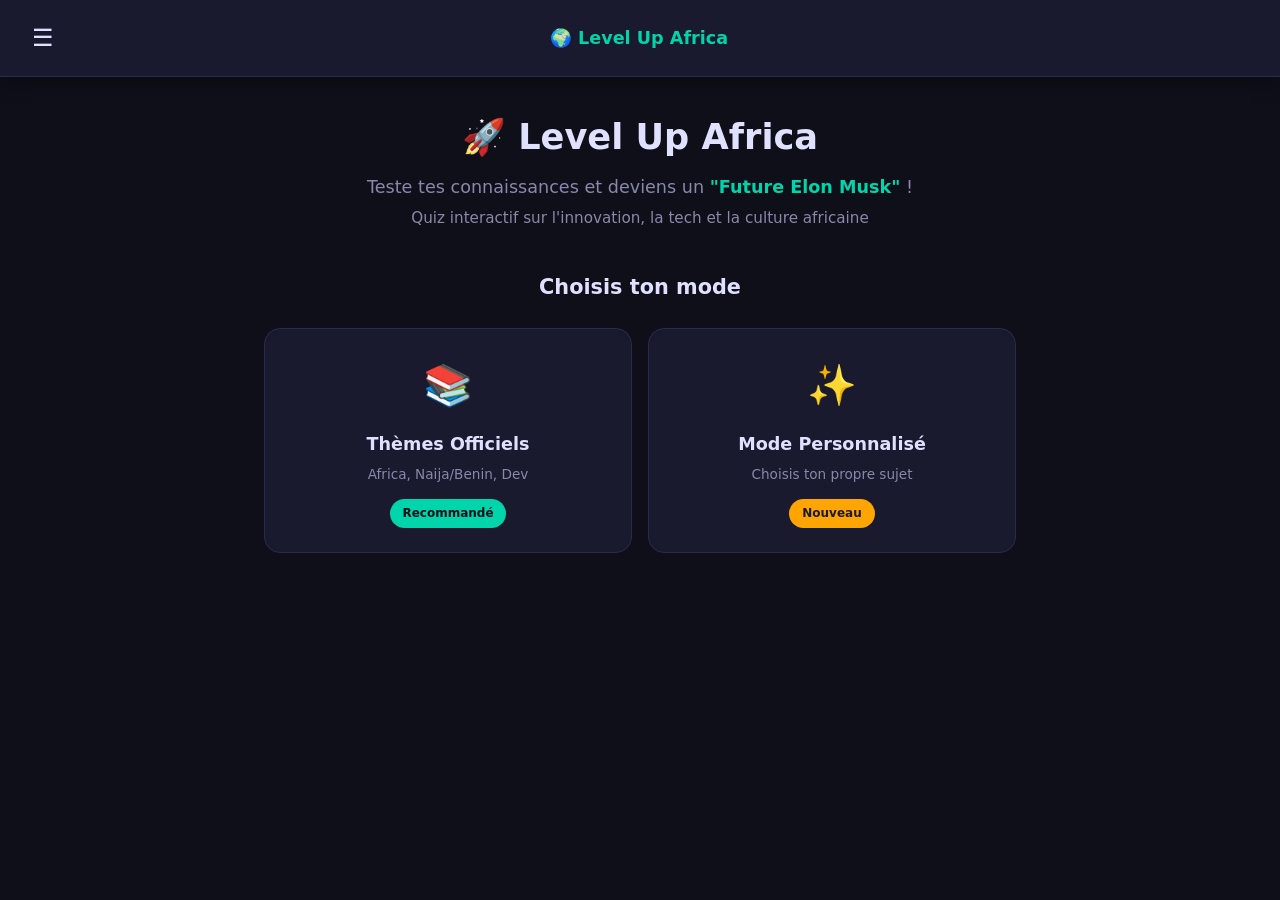
<file: index.html>
<!DOCTYPE html>
<html lang="fr" data-theme="dark">
<head>
<meta charset="UTF-8">
<meta name="viewport" content="width=device-width, initial-scale=1.0">
<title>Level Up Africa — Quiz</title>
<style>
*,*::before,*::after{margin:0;padding:0;box-sizing:border-box}
:root{--bg:#0f0f1a;--bg-card:#1a1a2e;--bg-hover:#252540;--text:#e0e0ff;--text-muted:#8888aa;--accent:#00d4aa;--accent-light:#00f0c8;--danger:#ff4757;--warning:#ffa502;--success:#2ed573;--border:#2a2a4a;--shadow:0 4px 20px rgba(0,0,0,0.4)}
[data-theme="light"]{--bg:#f0f2f5;--bg-card:#fff;--bg-hover:#e8eaf0;--text:#1a1a2e;--text-muted:#666688;--accent:#00b894;--accent-light:#00d4aa;--danger:#e74c3c;--warning:#f39c12;--success:#27ae60;--border:#ddddee;--shadow:0 4px 20px rgba(0,0,0,0.1)}
body{font-family:'Segoe UI',system-ui,-apple-system,sans-serif;background:var(--bg);color:var(--text);min-height:100vh;line-height:1.6;overflow-x:hidden}
.app-header{display:flex;align-items:center;justify-content:space-between;padding:1rem 1.5rem;background:var(--bg-card);border-bottom:1px solid var(--border);position:sticky;top:0;z-index:100;box-shadow:var(--shadow)}
.hamburger{background:none;border:none;font-size:1.5rem;cursor:pointer;color:var(--text);padding:0.5rem;border-radius:8px;transition:background .2s}.hamburger:hover{background:var(--bg-hover)}
.app-title{font-size:1.1rem;font-weight:700;color:var(--accent)}
.header-spacer{width:40px}
.drawer-overlay{position:fixed;inset:0;background:rgba(0,0,0,0.6);opacity:0;visibility:hidden;transition:all .3s;z-index:200}.drawer-overlay.active{opacity:1;visibility:visible}
.drawer{position:fixed;top:0;right:0;width:min(360px,85vw);height:100vh;background:var(--bg-card);border-left:1px solid var(--border);transform:translateX(100%);transition:transform .3s;z-index:201;overflow-y:auto;padding-bottom:2rem}.drawer.active{transform:translateX(0)}
.drawer-header{display:flex;align-items:center;justify-content:space-between;padding:1.2rem 1.5rem;border-bottom:1px solid var(--border)}.drawer-header h2{font-size:1.1rem}
.close-btn{background:none;border:none;font-size:1.3rem;cursor:pointer;color:var(--text-muted);padding:0.3rem}.close-btn:hover{color:var(--danger)}
.drawer-section{padding:1.2rem 1.5rem;border-bottom:1px solid var(--border)}.drawer-section h3{font-size:.9rem;color:var(--text-muted);margin-bottom:.8rem;text-transform:uppercase;letter-spacing:1px}
.config-options{display:flex;flex-wrap:wrap;gap:.5rem}
.drawer-btn{padding:.5rem 1rem;border:1px solid var(--border);border-radius:8px;background:var(--bg);color:var(--text);cursor:pointer;font-size:.85rem;transition:all .2s}.drawer-btn:hover{background:var(--bg-hover);border-color:var(--accent)}.drawer-btn.active{background:var(--accent);color:#0f0f1a;border-color:var(--accent);font-weight:600}
.help-text ol{padding-left:1.2rem;font-size:.9rem;color:var(--text-muted)}.help-text li{margin-bottom:.4rem}
.help-tip{margin-top:.8rem;padding:.6rem;background:rgba(0,212,170,0.1);border-radius:8px;font-size:.85rem;color:var(--accent);border-left:3px solid var(--accent)}
.contact-info,.credits-info{font-size:.9rem;color:var(--text-muted);line-height:1.8}
.home-container{max-width:800px;margin:0 auto;padding:2rem 1.5rem}
.hero{text-align:center;margin-bottom:2.5rem}.main-title{font-size:2.2rem;margin-bottom:.5rem}.tagline{font-size:1.1rem;color:var(--text-muted);margin-bottom:.3rem}.tagline .highlight{color:var(--accent);font-weight:700}.subtitle{font-size:.95rem;color:var(--text-muted)}
.section-title{font-size:1.3rem;margin-bottom:1.5rem;text-align:center}
.modes-grid{display:grid;grid-template-columns:1fr;gap:1rem}@media(min-width:600px){.modes-grid{grid-template-columns:1fr 1fr}}
.mode-card{background:var(--bg-card);border:1px solid var(--border);border-radius:16px;padding:1.5rem;cursor:pointer;transition:all .3s;text-align:center}.mode-card:hover{transform:translateY(-4px);border-color:var(--accent);box-shadow:0 8px 30px rgba(0,212,170,0.15)}
.mode-icon{font-size:2.5rem;margin-bottom:.8rem}.mode-card h3{font-size:1.1rem;margin-bottom:.4rem}.mode-card p{font-size:.85rem;color:var(--text-muted);margin-bottom:.8rem}
.mode-badge{display:inline-block;padding:.3rem .8rem;border-radius:20px;font-size:.75rem;font-weight:600}.mode-card:first-child .mode-badge{background:var(--accent);color:#0f0f1a}.mode-card:last-child .mode-badge{background:var(--warning);color:#1a1a2e}
.config-screen{max-width:600px;margin:0 auto;padding:2rem 1.5rem}
.config-card{background:var(--bg-card);border:1px solid var(--border);border-radius:12px;padding:1.2rem;margin-bottom:1rem}.config-card h3{font-size:1rem;margin-bottom:.8rem}
.config-input{width:100%;padding:.8rem 1rem;border:1px solid var(--border);border-radius:8px;background:var(--bg);color:var(--text);font-size:1rem;outline:none}.config-input:focus{border-color:var(--accent)}.config-input::placeholder{color:var(--text-muted)}
.config-actions{display:flex;gap:1rem;margin-top:1.5rem}
.btn-primary,.btn-secondary{flex:1;padding:.9rem;border:none;border-radius:10px;font-size:1rem;font-weight:600;cursor:pointer;transition:all .2s}.btn-primary{background:var(--accent);color:#0f0f1a}.btn-primary:hover{background:var(--accent-light);transform:translateY(-2px)}.btn-secondary{background:var(--bg-hover);color:var(--text);border:1px solid var(--border)}.btn-secondary:hover{background:var(--border)}
.quiz-screen{display:none;flex-direction:column;min-height:100vh}
.quiz-header{display:flex;align-items:center;justify-content:space-between;padding:.7rem 1rem;background:var(--bg-card);border-bottom:1px solid var(--border)}@media(min-width:600px){.quiz-header{padding:1rem 1.5rem}}
.quiz-header-left{display:flex;align-items:center;gap:1rem}
.back-btn{background:none;border:none;font-size:1.2rem;cursor:pointer;color:var(--text-muted);padding:.3rem}.back-btn:hover{color:var(--text)}
#themeBadge{padding:.3rem .8rem;border-radius:20px;font-size:.75rem;background:rgba(0,212,170,0.15);color:var(--accent);font-weight:600}
.quiz-stats{display:flex;align-items:center;gap:1.2rem}.stat-item{display:flex;align-items:center;gap:.3rem;font-size:.9rem;font-weight:600}
#timer{color:var(--accent);font-size:1.1rem}#timer.urgent{color:var(--danger);animation:pulse .5s infinite}@keyframes pulse{0%,100%{opacity:1}50%{opacity:.5}}
.progress-bar-container{width:100%;height:4px;background:var(--bg-hover)}#progressBar{height:100%;background:var(--accent);width:0%;transition:width .3s}
.quiz-content{flex:1;max-width:700px;margin:0 auto;padding:1rem .8rem;width:100%}@media(min-width:600px){.quiz-content{padding:2rem 1.5rem}}
#questionCounter{font-size:.85rem;color:var(--text-muted);margin-bottom:1rem}
#questionText{font-size:1.1rem;font-weight:600;margin-bottom:1.2rem;line-height:1.4}@media(min-width:600px){#questionText{font-size:1.3rem;margin-bottom:1.5rem;line-height:1.5}}
.options-container{display:flex;flex-direction:column;gap:.8rem}
.option-btn{display:flex;align-items:center;gap:.7rem;padding:.8rem .9rem;background:var(--bg-card);border:2px solid var(--border);border-radius:12px;color:var(--text);font-size:.9rem;cursor:pointer;text-align:left;transition:all .2s;width:100%}@media(min-width:600px){.option-btn{gap:1rem;padding:1rem 1.2rem;font-size:1rem}}
.option-btn:hover:not(:disabled){border-color:var(--accent);background:var(--bg-hover)}.option-btn:disabled{cursor:default;opacity:.7}
.option-btn.correct{border-color:var(--success);background:rgba(46,213,115,0.15)}.option-btn.wrong{border-color:var(--danger);background:rgba(255,71,87,0.15)}
.option-letter{width:36px;height:36px;border-radius:50%;background:var(--bg-hover);display:flex;align-items:center;justify-content:center;font-weight:700;font-size:.9rem;flex-shrink:0}.option-btn.correct .option-letter{background:var(--success);color:#fff}.option-btn.wrong .option-letter{background:var(--danger);color:#fff}
.feedback{margin-top:1.5rem;padding:1rem 1.2rem;border-radius:12px;font-weight:600;display:none;animation:slideUp .3s}.feedback.correct{background:rgba(46,213,115,0.15);color:var(--success);border:1px solid var(--success)}.feedback.wrong{background:rgba(255,71,87,0.15);color:var(--danger);border:1px solid var(--danger)}@keyframes slideUp{from{opacity:0;transform:translateY(10px)}to{opacity:1;transform:translateY(0)}}
.next-btn-container{margin-top:1.5rem;text-align:center}.next-btn{padding:.8rem 2rem;background:var(--accent);color:#0f0f1a;border:none;border-radius:10px;font-size:1rem;font-weight:600;cursor:pointer;transition:all .2s}.next-btn:hover{background:var(--accent-light);transform:translateY(-2px)}
.loading-screen{display:none;flex-direction:column;align-items:center;justify-content:center;min-height:100vh;text-align:center;padding:2rem}
.spinner{width:50px;height:50px;border:4px solid var(--border);border-top-color:var(--accent);border-radius:50%;animation:spin 1s linear infinite;margin-bottom:1.5rem}@keyframes spin{to{transform:rotate(360deg)}}
.loading-screen p{color:var(--text-muted);font-size:1.1rem}
.results-screen{display:none;flex-direction:column;align-items:center;justify-content:center;min-height:100vh;text-align:center;padding:1rem .8rem}@media(min-width:600px){.results-screen{padding:2rem 1.5rem}}
.results-card{background:var(--bg-card);border:1px solid var(--border);border-radius:20px;padding:1.5rem;width:92%;max-width:500px;margin:0 auto;box-shadow:var(--shadow)}@media(min-width:600px){.results-card{padding:2.5rem;width:100%}}
.results-emoji{font-size:3rem;margin-bottom:.5rem}@media(min-width:600px){.results-emoji{font-size:4rem;margin-bottom:1rem}}
.results-title{font-size:1.2rem;margin-bottom:.3rem}@media(min-width:600px){.results-title{font-size:1.5rem;margin-bottom:.5rem}}
.results-score{font-size:2.2rem;font-weight:800;color:var(--accent);margin:.8rem 0}.results-score span{font-size:1rem;color:var(--text-muted);font-weight:400}@media(min-width:600px){.results-score{font-size:3rem;margin:1rem 0}.results-score span{font-size:1.2rem}}
.results-message{font-size:.95rem;color:var(--text-muted);margin-bottom:1rem;word-break:break-word}@media(min-width:600px){.results-message{font-size:1.1rem;margin-bottom:1.5rem}}
.stats-grid{display:grid;grid-template-columns:repeat(3,1fr);gap:.6rem;margin:1rem 0}@media(min-width:600px){.stats-grid{gap:1rem;margin:1.5rem 0}}
.stat-box{background:var(--bg);padding:.7rem .5rem;border-radius:12px}.stat-box .stat-label{font-size:.7rem;color:var(--text-muted);margin-bottom:.2rem;white-space:nowrap}.stat-box .stat-value{font-size:1.1rem;font-weight:700}@media(min-width:600px){.stat-box{padding:1rem}.stat-box .stat-label{font-size:.8rem;margin-bottom:.3rem}.stat-box .stat-value{font-size:1.3rem}}
.results-actions{display:flex;flex-direction:column;gap:.7rem;margin-top:1rem}@media(min-width:600px){.results-actions{flex-direction:row;gap:1rem;margin-top:1.5rem}}
.results-actions button{width:100%}@media(min-width:600px){.results-actions button{width:auto;flex:1}}
.hidden{display:none!important}
</style>
</head>
<body>

<!-- HOME -->
<div id="screen-home">
<header class="app-header">
<button class="hamburger" onclick="toggleDrawer()">☰</button>
<h1 class="app-title">🌍 Level Up Africa</h1>
<div class="header-spacer"></div>
</header>
<div id="drawerOverlay" class="drawer-overlay" onclick="toggleDrawer()"></div>
<aside id="drawer" class="drawer">
<div class="drawer-header"><h2>⚙️ Paramètres</h2><button class="close-btn" onclick="toggleDrawer()">✕</button></div>
<div class="drawer-section"><h3>🌐 Langue</h3><div class="config-options">
<button class="drawer-btn" id="btn-lang-fr" onclick="changeLang('fr')">🇫🇷 FR</button>
<button class="drawer-btn" id="btn-lang-en" onclick="changeLang('en')">🇬🇧 EN</button>
</div></div>
<div class="drawer-section"><h3>🎨 Thème</h3><div class="config-options">
<button class="drawer-btn" id="btn-theme-dark" onclick="changeTheme('dark')">🌙 Sombre</button>
<button class="drawer-btn" id="btn-theme-light" onclick="changeTheme('light')">☀️ Clair</button>
</div></div>
<div class="drawer-section"><h3>❓ Aide</h3><div class="help-text"><ol><li>Choisis ton mode</li><li>Configure ton quiz</li><li>Réponds avant la fin du chrono !</li></ol><p class="help-tip">💡 Plus tu réponds vite, plus tu gagnes de points !</p></div></div>
<div class="drawer-section"><h3>📞 Contact</h3><div class="contact-info"><strong>Créateur :</strong> Monge<br>📱 <strong>Tel :</strong> +229 0157066752<br><strong>Projet :</strong> Level Up Africa — Vacances L1</div></div>
<div class="drawer-section"><h3>ℹ️ Crédits</h3><div class="credits-info">© 2026 Level Up Africa<br>Créé par Monge<br>Projet de vacances L1<br>Questions locales — 100% offline</div></div>
</aside>
<main class="home-container">
<div class="hero">
<h1 class="main-title">🚀 Level Up Africa</h1>
<p class="tagline">Teste tes connaissances et deviens un <span class="highlight">"Future Elon Musk"</span> !</p>
<p class="subtitle" id="homeSubtitle">Quiz interactif sur l'innovation, la tech et la culture africaine</p>
</div>
<h2 class="section-title" id="homeChoose">Choisis ton mode</h2>
<div class="modes-grid">
<div class="mode-card" onclick="goToConfig('classic')">
<div class="mode-icon">📚</div>
<h3 id="cardOfficial">Thèmes Officiels</h3>
<p id="cardOfficialDesc">Africa, Naija/Benin, Dev</p>
<span class="mode-badge" id="badgeRec">Recommandé</span>
</div>
<div class="mode-card" onclick="goToConfig('custom')">
<div class="mode-icon">✨</div>
<h3 id="cardCustom">Mode Personnalisé</h3>
<p id="cardCustomDesc">Choisis ton propre sujet</p>
<span class="mode-badge" id="badgeNew">Nouveau</span>
</div>
</div>
</main>
</div>

<!-- CONFIG -->
<div id="screen-config" class="hidden">
<header class="app-header">
<button class="back-btn" onclick="goToHome()">←</button>
<h1 class="app-title" id="configHeader">Configurer</h1>
<div class="header-spacer"></div>
</header>
<main class="config-screen" id="configBox"></main>
</div>

<!-- LOADING -->
<div id="screen-loading" class="loading-screen hidden">
<div class="spinner"></div>
<p id="loadingText">Chargement...</p>
</div>

<!-- QUIZ -->
<div id="screen-quiz" class="quiz-screen hidden">
<div class="quiz-header">
<div class="quiz-header-left"><button class="back-btn" onclick="quitQuiz()">←</button><span id="quizThemeBadge">Africa</span></div>
<div class="quiz-stats"><div class="stat-item">⏱️ <span id="quizTimer">20</span>s</div><div class="stat-item">⭐ <span id="quizScore">0</span></div></div>
</div>
<div class="progress-bar-container"><div id="quizProgress"></div></div>
<main class="quiz-content">
<div id="quizCounter">Question 1 / 10</div>
<div id="quizQuestion">Question</div>
<div class="options-container" id="quizOptions"></div>
<div class="feedback" id="quizFeedback"><span id="quizFeedbackText"></span></div>
<div class="next-btn-container hidden" id="quizNextBox"><button class="next-btn" id="quizNextBtn" onclick="nextQ()">Suivant →</button></div>
</main>
</div>

<!-- RESULTS -->
<div id="screen-results" class="results-screen hidden">
<div class="results-card">
<div class="results-emoji" id="resEmoji">🏆</div>
<h2 class="results-title" id="resTitle">Quiz terminé !</h2>
<div class="results-score"><span id="resScore">0</span><span>/</span><span id="resTotal">10</span></div>
<p class="results-message" id="resMsg">Bravo !</p>
<div class="stats-grid">
<div class="stat-box"><div class="stat-label" id="labelCorrect">✅ Correctes</div><div class="stat-value" id="resCorrect">0</div></div>
<div class="stat-box"><div class="stat-label" id="labelWrong">❌ Incorrectes</div><div class="stat-value" id="resWrong">0</div></div>
<div class="stat-box"><div class="stat-label" id="labelTime">⏱️ Temps</div><div class="stat-value" id="resTime">0s</div></div>
</div>
<div class="results-actions">
<button class="btn-secondary" id="btnHome" onclick="goToHome()">🏠 Accueil</button>
<button class="btn-primary" id="btnReplay" onclick="replay()">🔄 Rejouer</button>
</div>
</div>
</div>

<script>
// ===================== QUESTIONS =====================
const Q={
fr:{
africa:[
{q:"Quelle startup nigériane est devenue licorne en 2019 ?",o:["Paystack","Interswitch","Flutterwave","Kuda"],a:"Interswitch"},
{q:"Quel pays africain a lancé M-Pesa ?",o:["Nigeria","Afrique du Sud","Kenya","Ghana"],a:"Kenya"},
{q:"Quelle ville est surnommée 'Silicon Lagoon' ?",o:["Accra","Nairobi","Lagos","Le Cap"],a:"Lagos"},
{q:"Quel pays abrite le siège de Flutterwave ?",o:["Ghana","Kenya","Nigeria","Afrique du Sud"],a:"Nigeria"},
{q:"Quel secteur tech connaît la plus forte croissance en Afrique ?",o:["EdTech","HealthTech","Fintech","AgriTech"],a:"Fintech"},
{q:"Quel incubateur tech panafricain est basé au Kenya ?",o:["MEST","iHub","CcHub","Flat6Labs"],a:"iHub"},
{q:"Quel pays a lancé son propre satellite avec ingénieurs locaux en 2022 ?",o:["Nigeria","Égypte","Djibouti","Maroc"],a:"Djibouti"},
{q:"Quelle plateforme e-commerce panafricaine est cotée à la Bourse de New York ?",o:["Konga","Jumia","Takealot","Kilimall"],a:"Jumia"},
{q:"Quel pays africain compte le plus de startups tech ?",o:["Afrique du Sud","Kenya","Nigeria","Égypte"],a:"Nigeria"},
{q:"Quel pays africain est leader mondial du mobile money ?",o:["Nigeria","Kenya","Ghana","Côte d'Ivoire"],a:"Kenya"}
],
naija:[
{q:"Quelle est la capitale politique du Bénin ?",o:["Cotonou","Porto-Novo","Parakou","Abomey"],a:"Porto-Novo"},
{q:"Quelle est la capitale économique du Bénin ?",o:["Porto-Novo","Cotonou","Ouidah","Lokossa"],a:"Cotonou"},
{q:"Quel plat est emblématique de la cuisine béninoise ?",o:["Poulet DG","La pâte rouge","Thieboudienne","Foutou"],a:"La pâte rouge"},
{q:"Quelle langue nationale est la plus parlée au Bénin ?",o:["Yoruba","Fon","Dendi","Bariba"],a:"Fon"},
{q:"Quel pays voisin du Bénin partage la langue Yoruba ?",o:["Ghana","Togo","Nigeria","Burkina Faso"],a:"Nigeria"},
{q:"Quel roi béninois est célèbre pour avoir résisté à la colonisation française ?",o:["Guézo","Béhanzin","Agaja","Tègbèssou"],a:"Béhanzin"},
{q:"Quelle est la monnaie officielle du Bénin ?",o:["Naira","Cedi","Franc CFA (XOF)","Shilling"],a:"Franc CFA (XOF)"},
{q:"Quel sport est le plus populaire au Bénin ?",o:["Basketball","Football","Handball","Athlétisme"],a:"Football"},
{q:"Quelle artiste musicienne béninoise est mondialement connue ?",o:["Yemi Alade","Tiwa Savage","Angélique Kidjo","Asa"],a:"Angélique Kidjo"},
{q:"Quelle est la capitale du Nigeria ?",o:["Lagos","Abuja","Kano","Ibadan"],a:"Abuja"}
],
dev:[
{q:"Que signifie HTML ?",o:["HyperText Modern Language","HyperText Markup Language","HighText Markup Language","HyperTransfer Markup Language"],a:"HyperText Markup Language"},
{q:"Quel langage sert principalement au style d'une page web ?",o:["JavaScript","Python","CSS","Java"],a:"CSS"},
{q:"Quelle méthode JS ajoute un élément à la fin d'un tableau ?",o:["pop()","shift()","push()","unshift()"],a:"push()"},
{q:"Quel mot-clé JS déclare une variable non réassignable ?",o:["var","let","const","static"],a:"const"},
{q:"Que signifie API ?",o:["Application Programming Interface","Advanced Programming Interface","Application Process Integration","Automated Program Interface"],a:"Application Programming Interface"},
{q:"Quel format de données léger est utilisé pour l'échange client/serveur ?",o:["XML","YAML","JSON","CSV"],a:"JSON"},
{q:"Quelle balise HTML crée un lien hypertexte ?",o:["<link>","<a>","<href>","<url>"],a:"<a>"},
{q:"Quelle commande Git envoie le code à un dépôt distant ?",o:["git pull","git commit","git push","git merge"],a:"git push"},
{q:"Quel opérateur JS compare valeur ET type ?",o:["==","===","!=","!=="],a:"==="},
{q:"Que signifie DOM ?",o:["Digital Object Model","Document Object Model","Data Object Management","Dynamic Output Module"],a:"Document Object Model"}
]
},
en:{
africa:[
{q:"Which Nigerian fintech became a unicorn in 2019?",o:["Paystack","Interswitch","Flutterwave","Kuda"],a:"Interswitch"},
{q:"Which African country launched M-Pesa?",o:["Nigeria","South Africa","Kenya","Ghana"],a:"Kenya"},
{q:"Which city is nicknamed 'Silicon Lagoon'?",o:["Accra","Nairobi","Lagos","Cape Town"],a:"Lagos"},
{q:"Which country hosts Flutterwave's headquarters?",o:["Ghana","Kenya","Nigeria","South Africa"],a:"Nigeria"},
{q:"Which tech sector has the strongest growth in Africa?",o:["EdTech","HealthTech","Fintech","AgriTech"],a:"Fintech"},
{q:"Which pan-African tech incubator is based in Kenya?",o:["MEST","iHub","CcHub","Flat6Labs"],a:"iHub"},
{q:"Which country launched its own satellite with local engineers in 2022?",o:["Nigeria","Egypt","Djibouti","Morocco"],a:"Djibouti"},
{q:"Which pan-African e-commerce platform is listed on the NYSE?",o:["Konga","Jumia","Takealot","Kilimall"],a:"Jumia"},
{q:"Which African country has the most tech startups?",o:["South Africa","Kenya","Nigeria","Egypt"],a:"Nigeria"},
{q:"Which African country is the world leader in mobile money?",o:["Nigeria","Kenya","Ghana","Ivory Coast"],a:"Kenya"}
],
naija:[
{q:"What is the political capital of Benin?",o:["Cotonou","Porto-Novo","Parakou","Abomey"],a:"Porto-Novo"},
{q:"What is the economic capital of Benin?",o:["Porto-Novo","Cotonou","Ouidah","Lokossa"],a:"Cotonou"},
{q:"Which dish is emblematic of Beninese cuisine?",o:["Chicken DG","Red paste","Thieboudienne","Foutou"],a:"Red paste"},
{q:"Which national language is most spoken in Benin?",o:["Yoruba","Fon","Dendi","Bariba"],a:"Fon"},
{q:"Which neighboring country of Benin shares the Yoruba language?",o:["Ghana","Togo","Nigeria","Burkina Faso"],a:"Nigeria"},
{q:"Which Beninese king resisted French colonization?",o:["Guézo","Béhanzin","Agaja","Tègbèssou"],a:"Béhanzin"},
{q:"What is the official currency of Benin?",o:["Naira","Cedi","CFA Franc (XOF)","Shilling"],a:"CFA Franc (XOF)"},
{q:"Which sport is most popular in Benin?",o:["Basketball","Football","Handball","Athletics"],a:"Football"},
{q:"Which Beninese musician is world famous?",o:["Yemi Alade","Tiwa Savage","Angélique Kidjo","Asa"],a:"Angélique Kidjo"},
{q:"What is the capital of Nigeria?",o:["Lagos","Abuja","Kano","Ibadan"],a:"Abuja"}
],
dev:[
{q:"What does HTML stand for?",o:["HyperText Modern Language","HyperText Markup Language","HighText Markup Language","HyperTransfer Markup Language"],a:"HyperText Markup Language"},
{q:"Which language is mainly used for styling a web page?",o:["JavaScript","Python","CSS","Java"],a:"CSS"},
{q:"Which JS method adds an element to the end of an array?",o:["pop()","shift()","push()","unshift()"],a:"push()"},
{q:"Which JS keyword declares a non-reassignable variable?",o:["var","let","const","static"],a:"const"},
{q:"What does API stand for?",o:["Application Programming Interface","Advanced Programming Interface","Application Process Integration","Automated Program Interface"],a:"Application Programming Interface"},
{q:"Which lightweight data format is used for client/server exchange?",o:["XML","YAML","JSON","CSV"],a:"JSON"},
{q:"Which HTML tag creates a hyperlink?",o:["<link>","<a>","<href>","<url>"],a:"<a>"},
{q:"Which Git command sends code to a remote repository?",o:["git pull","git commit","git push","git merge"],a:"git push"},
{q:"Which JS operator compares value AND type?",o:["==","===","!=","!=="],a:"==="},
{q:"What does DOM stand for?",o:["Digital Object Model","Document Object Model","Data Object Management","Dynamic Output Module"],a:"Document Object Model"}
]
}
};

// ===================== TRANSLATIONS =====================
const T={
fr:{
subtitle:"Quiz interactif sur l'innovation, la tech et la culture africaine",
choose:"Choisis ton mode",official:"Thèmes Officiels",officialDesc:"Africa, Naija/Benin, Dev",
rec:"Recommandé",custom:"Mode Personnalisé",customDesc:"Choisis ton propre sujet",new:"Nouveau",
config:"Configurer",back:"← Retour",launch:"🚀 Lancer",loading:"Chargement...",
question:"Question",next:"Suivant →",finish:"Terminer →",finished:"Quiz terminé !",
home:"🏠 Accueil",replay:"🔄 Rejouer",correct:"✅ Correctes",wrong:"❌ Incorrectes",time:"⏱️ Temps",
timeUp:"⏰ Temps écoulé ! Réponse : ",okMsg:["🎉 Correct !","✅ Bravo !","🌟 Bien joué !"],
failMsg:"❌ Incorrect ! Réponse : ",msgs:{p:["🏆 Future Elon Musk !","🌟 Légendaire !"],g:["🌟 Très bien !","👏 Excellent !"],a:["💪 Pas mal !","👍 Continue !"],b:["📚 Encore un effort !","💡 Réessaie !"]}
},
en:{
subtitle:"Interactive quiz on African innovation, tech & culture",
choose:"Choose your mode",official:"Official Themes",officialDesc:"Africa, Naija/Benin, Dev",
rec:"Recommended",custom:"Custom Mode",customDesc:"Choose your own topic",new:"New",
config:"Configure",back:"← Back",launch:"🚀 Start",loading:"Loading...",
question:"Question",next:"Next →",finish:"Finish →",finished:"Quiz finished!",
home:"🏠 Home",replay:"🔄 Replay",correct:"✅ Correct",wrong:"❌ Wrong",time:"⏱️ Time",
timeUp:"⏰ Time up! Answer: ",okMsg:["🎉 Correct!","✅ Great!","🌟 Well done!"],
failMsg:"❌ Wrong! Answer: ",msgs:{p:["🏆 Future Elon Musk!","🌟 Legendary!"],g:["🌟 Very well!","👏 Excellent!"],a:["💪 Not bad!","👍 Keep going!"],b:["📚 Keep trying!","💡 Try again!"]}
}
};

// ===================== STATE =====================
let lang='fr',theme='dark',mode='classic',selTheme='africa',amount=10,timeLimit=20;
let questions=[],idx=0,score=0,timeLeft=20,timer=null,answers=[],startTime=0;

// ===================== SCREENS =====================
function show(id){
['screen-home','screen-config','screen-loading','screen-quiz','screen-results'].forEach(s=>{
document.getElementById(s).classList.add('hidden');
document.getElementById(s).style.display='none';
});
const el=document.getElementById(id);
el.classList.remove('hidden');
if(id==='screen-quiz'||id==='screen-loading'||id==='screen-results')el.style.display='flex';
else el.style.display='block';
}

// ===================== DRAWER =====================
function toggleDrawer(){
document.getElementById('drawer').classList.toggle('active');
document.getElementById('drawerOverlay').classList.toggle('active');
}

// ===================== SETTINGS =====================
function changeLang(l){
lang=l;
document.getElementById('btn-lang-fr').classList.toggle('active',l==='fr');
document.getElementById('btn-lang-en').classList.toggle('active',l==='en');
updateHomeText();
}
function changeTheme(t){
theme=t;
document.documentElement.setAttribute('data-theme',t);
document.getElementById('btn-theme-dark').classList.toggle('active',t==='dark');
document.getElementById('btn-theme-light').classList.toggle('active',t==='light');
}

function updateHomeText(){
const t=T[lang];
document.getElementById('homeSubtitle').textContent=t.subtitle;
document.getElementById('homeChoose').textContent=t.choose;
document.getElementById('cardOfficial').textContent=t.official;
document.getElementById('cardOfficialDesc').textContent=t.officialDesc;
document.getElementById('badgeRec').textContent=t.rec;
document.getElementById('cardCustom').textContent=t.custom;
document.getElementById('cardCustomDesc').textContent=t.customDesc;
document.getElementById('badgeNew').textContent=t.new;
}

// ===================== NAVIGATION =====================
function goToHome(){show('screen-home');}
function goToConfig(m){
mode=m;
const t=T[lang];
const box=document.getElementById('configBox');
const isClassic=m==='classic';
document.getElementById('configHeader').textContent=t.config;
box.innerHTML=(isClassic?`
<div class="config-card"><h3>📚 ${t.official}</h3><div class="config-options">
<button class="drawer-btn" id="th-africa" onclick="pickTheme('africa')">🌍 Africa</button>
<button class="drawer-btn" id="th-naija" onclick="pickTheme('naija')">🏛️ Naija/Benin</button>
<button class="drawer-btn" id="th-dev" onclick="pickTheme('dev')">💻 Dev</button>
</div></div>`:`
<div class="config-card"><h3>✨ Custom Subject</h3><input type="text" class="config-input" id="customSub" placeholder="Ex: history of Benin..."></div>`)+`
<div class="config-card"><h3>🔢 Questions</h3><div class="config-options">
<button class="drawer-btn" id="am-5" onclick="pickAmount(5)">5</button>
<button class="drawer-btn" id="am-10" onclick="pickAmount(10)">10</button>
<button class="drawer-btn" id="am-15" onclick="pickAmount(15)">15</button>
</div></div>
<div class="config-card"><h3>⏱️ Time</h3><div class="config-options">
<button class="drawer-btn" id="tm-10" onclick="pickTime(10)">10s</button>
<button class="drawer-btn" id="tm-15" onclick="pickTime(15)">15s</button>
<button class="drawer-btn" id="tm-20" onclick="pickTime(20)">20s</button>
<button class="drawer-btn" id="tm-30" onclick="pickTime(30)">30s</button>
</div></div>
<div class="config-actions">
<button class="btn-secondary" onclick="goToHome()">${t.back}</button>
<button class="btn-primary" onclick="launchQuiz()">${t.launch}</button>
</div>`;
pickAmount(10);pickTime(20);if(isClassic)pickTheme('africa');
show('screen-config');
}

function pickTheme(t){selTheme=t;['africa','naija','dev'].forEach(x=>document.getElementById('th-'+x).classList.toggle('active',x===t));}
function pickAmount(n){amount=n;[5,10,15].forEach(x=>document.getElementById('am-'+x).classList.toggle('active',x===n));}
function pickTime(n){timeLimit=n;[10,15,20,30].forEach(x=>document.getElementById('tm-'+x).classList.toggle('active',x===n));}

// ===================== QUIZ LOGIC =====================
function launchQuiz(){
if(mode==='custom'&&!document.getElementById('customSub').value.trim()){alert('Enter a subject!');return;}
const t=T[lang];
document.getElementById('loadingText').textContent=t.loading;
show('screen-loading');
setTimeout(()=>{
let src=Q[lang]&&Q[lang][selTheme]?Q[lang][selTheme]:(Q.fr[selTheme]||Q.fr.africa);
questions=src.map(q=>({...q,o:q.o.map(x=>({t:x,c:x===q.a}))})).sort(()=>Math.random()-.5).slice(0,amount);
questions.forEach(q=>{q.o=q.o.sort(()=>Math.random()-.5);});
idx=0;score=0;answers=[];startTime=Date.now();
show('screen-quiz');
document.getElementById('quizThemeBadge').textContent=selTheme.toUpperCase();
renderQ();
},300);
}

function renderQ(){
const t=T[lang];
const q=questions[idx];
document.getElementById('quizCounter').textContent=t.question+' '+(idx+1)+' / '+questions.length;
document.getElementById('quizProgress').style.width=((idx)/questions.length*100)+'%';
document.getElementById('quizQuestion').textContent=q.q;
const box=document.getElementById('quizOptions');
box.innerHTML='';
const letters=['A','B','C','D'];
q.o.forEach((opt,i)=>{
const btn=document.createElement('button');
btn.className='option-btn';
btn.innerHTML='<span class="option-letter">'+letters[i]+'</span><span>'+opt.t+'</span>';
btn.onclick=()=>answer(opt.c,opt.t);
box.appendChild(btn);
});
document.getElementById('quizFeedback').style.display='none';
document.getElementById('quizFeedback').className='feedback';
document.getElementById('quizNextBox').classList.add('hidden');
startTimer();
updateScore();
}

function startTimer(){
clearInterval(timer);
timeLeft=timeLimit;
updateTimer();
timer=setInterval(()=>{
timeLeft--;
updateTimer();
if(timeLeft<=0){clearInterval(timer);timeout();}
},1000);
}
function updateTimer(){
const el=document.getElementById('quizTimer');
el.textContent=timeLeft;
el.classList.toggle('urgent',timeLeft<=5);
}

function answer(isCorrect,text){
clearInterval(timer);
const t=T[lang];
const q=questions[idx];
const btns=document.querySelectorAll('.option-btn');
btns.forEach(b=>{b.disabled=true;
const txt=b.querySelector('span:last-child').textContent;
if(txt===q.o.find(x=>x.c).t)b.classList.add('correct');
else if(txt===text&&!isCorrect)b.classList.add('wrong');
});
if(isCorrect)score++;
answers.push({q:q.q,s:text,c:q.o.find(x=>x.c).t,ok:isCorrect});
updateScore();
showFeedback(isCorrect);
document.getElementById('quizNextBox').classList.remove('hidden');
document.getElementById('quizNextBtn').textContent=idx>=questions.length-1?t.finish:t.next;
}

function timeout(){
const t=T[lang];
const q=questions[idx];
const btns=document.querySelectorAll('.option-btn');
btns.forEach(b=>{b.disabled=true;
const txt=b.querySelector('span:last-child').textContent;
if(txt===q.o.find(x=>x.c).t)b.classList.add('correct');
});
answers.push({q:q.q,s:null,c:q.o.find(x=>x.c).t,ok:false});
showFeedback(false,true);
document.getElementById('quizNextBox').classList.remove('hidden');
document.getElementById('quizNextBtn').textContent=idx>=questions.length-1?t.finish:t.next;
}

function showFeedback(ok,isTimeout=false){
const t=T[lang];
const fb=document.getElementById('quizFeedback');
const txt=document.getElementById('quizFeedbackText');
fb.style.display='block';
fb.className='feedback '+(ok?'correct':'wrong');
if(isTimeout)txt.textContent=t.timeUp+questions[idx].o.find(x=>x.c).t;
else if(ok)txt.textContent=t.okMsg[Math.floor(Math.random()*3)];
else txt.textContent=t.failMsg+questions[idx].o.find(x=>x.c).t;
}

function nextQ(){
idx++;
if(idx>=questions.length)showResults();
else renderQ();
}

function updateScore(){document.getElementById('quizScore').textContent=score;}

function showResults(){
clearInterval(timer);
const t=T[lang];
const totalTime=Math.floor((Date.now()-startTime)/1000);
const pct=Math.round(score/questions.length*100);
const correct=answers.filter(a=>a.ok).length;
show('screen-results');
document.getElementById('resTitle').textContent=t.finished;
document.getElementById('resScore').textContent=score;
document.getElementById('resTotal').textContent=questions.length;
document.getElementById('resCorrect').textContent=correct;
document.getElementById('resWrong').textContent=answers.length-correct;
document.getElementById('resTime').textContent=totalTime+'s';
document.getElementById('labelCorrect').textContent=t.correct;
document.getElementById('labelWrong').textContent=t.wrong;
document.getElementById('labelTime').textContent=t.time;
document.getElementById('btnHome').textContent=t.home;
document.getElementById('btnReplay').textContent=t.replay;
const m=t.msgs;
const msgs=pct>=80?m.p:pct>=60?m.g:pct>=40?m.a:m.b;
document.getElementById('resMsg').textContent=msgs[Math.floor(Math.random()*msgs.length)]+' ('+pct+'%)';
document.getElementById('resEmoji').textContent=pct>=80?'🏆':pct>=60?'🌟':pct>=40?'💪':'📚';
}

function replay(){launchQuiz();}
function quitQuiz(){if(confirm(lang==='fr'?'Quitter le quiz ?':'Quit quiz?')){clearInterval(timer);goToHome();}}

// ===================== INIT =====================
document.addEventListener('DOMContentLoaded',()=>{
changeTheme('dark');
changeLang('fr');
});
</script>
</body>
</html>
</file>
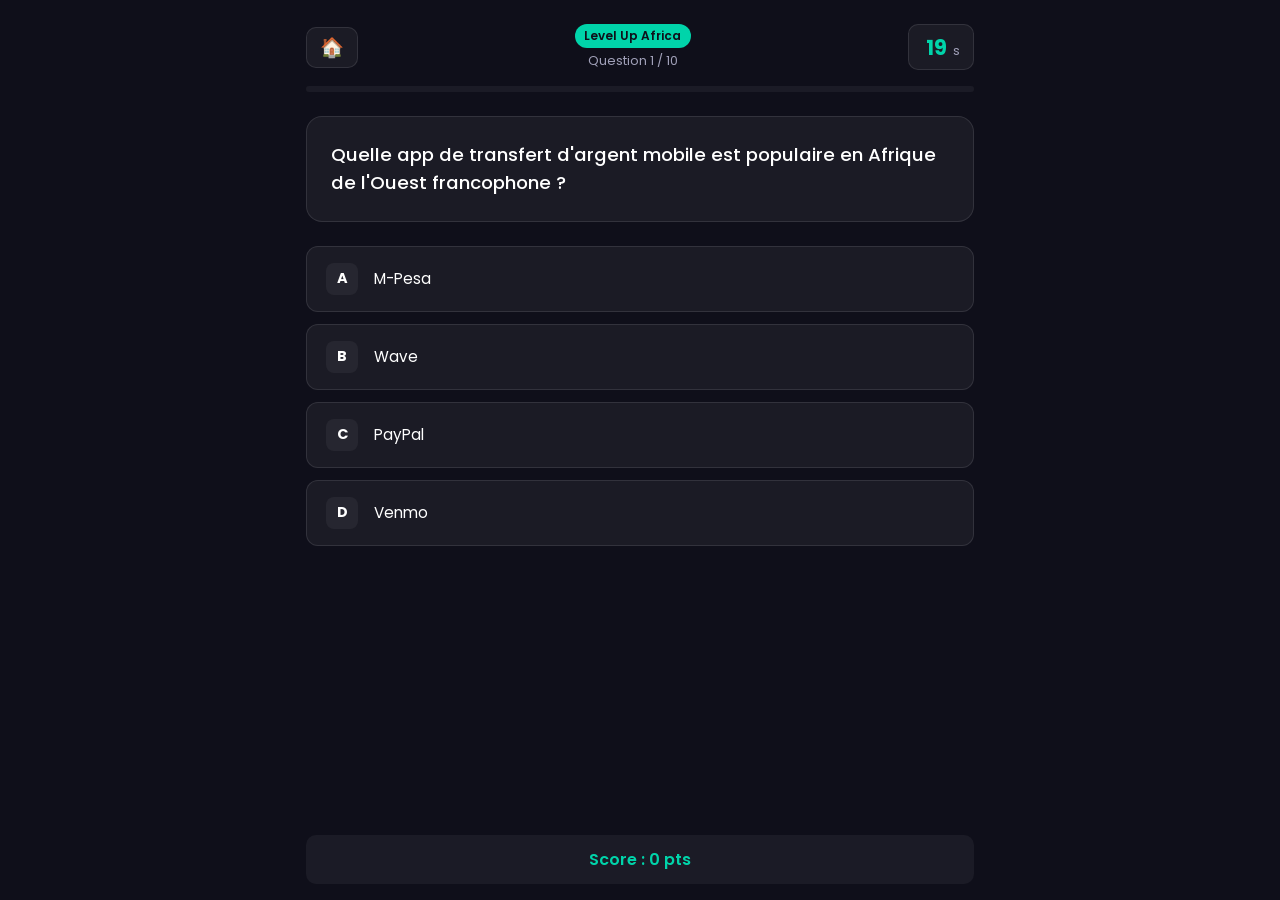
<file: quiz.html>
<!DOCTYPE html>
<html lang="fr">
<head>
    <meta charset="UTF-8">
    <meta name="viewport" content="width=device-width, initial-scale=1.0">
    <title>Quiz — Level Up Africa</title>
    <link href="https://fonts.googleapis.com/css2?family=Poppins:wght@300;400;500;600;700;800&display=swap" rel="stylesheet">
    <link rel="stylesheet" href="css/style.css">
</head>
<body>
    <div class="quiz-container">
        <!-- Header quiz -->
        <header class="quiz-header">
            <button class="btn-icon" onclick="goHome()" title="Retour à l'accueil">🏠</button>
            <div class="quiz-info">
                <span id="themeBadge" class="theme-badge">Thème</span>
                <span id="questionCounter" class="question-counter">Question 1 / 10</span>
            </div>
            <div class="timer-container">
                <span id="timer" class="timer">20</span>
                <span class="timer-label">s</span>
            </div>
        </header>

        <!-- Barre de progression -->
        <div class="progress-bar-container">
            <div id="progressBar" class="progress-bar"></div>
        </div>

        <!-- Zone de chargement -->
        <div id="loadingScreen" class="loading-screen">
            <div class="spinner"></div>
            <p>Chargement des questions...</p>
        </div>

        <!-- Zone du quiz -->
        <div id="quizScreen" class="quiz-screen" style="display:none;">
            <div class="question-card">
                <h2 id="questionText" class="question-text">Question ici</h2>
            </div>
            <div id="optionsContainer" class="options-container">
                <!-- Options générées dynamiquement -->
            </div>
            <div id="feedback" class="feedback" style="display:none;">
                <p id="feedbackText"></p>
                <button class="btn-next" onclick="nextQuestion()">Suivant →</button>
            </div>
        </div>

        <!-- Score en temps réel -->
        <div id="scoreDisplay" class="score-display">
            Score : <span id="scoreValue">0</span> pts
        </div>

        <!-- Écran de résultats -->
        <div id="resultsScreen" class="results-screen" style="display:none;">
            <div class="results-card">
                <div class="results-icon">🏆</div>
                <h2 class="results-title">Quiz terminé !</h2>
                <div class="final-score">
                    <span id="finalScoreValue" class="final-score-value">0</span>
                    <span class="final-score-total">/ <span id="finalScoreTotal">10</span></span>
                </div>
                <p id="resultsMessage" class="results-message"></p>
                <div class="results-stats">
                    <div class="stat">
                        <span class="stat-value" id="statCorrect">0</span>
                        <span class="stat-label">✅ Correctes</span>
                    </div>
                    <div class="stat">
                        <span class="stat-value" id="statWrong">0</span>
                        <span class="stat-label">❌ Incorrectes</span>
                    </div>
                    <div class="stat">
                        <span class="stat-value" id="statTime">0</span>
                        <span class="stat-label">⏱️ Temps total</span>
                    </div>
                </div>
                <div class="results-actions">
                    <button class="btn-replay" onclick="replayQuiz()">🔄 Rejouer</button>
                    <button class="btn-home" onclick="goHome()">🏠 Accueil</button>
                </div>
            </div>
        </div>
    </div>

    <script src="js/quiz.js"></script>
</body>
</html>
</file>
<file: css/style.css>
/* ========== RESET & BASE ========== */
*, *::before, *::after {
    margin: 0;
    padding: 0;
    box-sizing: border-box;
}

:root {
    --bg-primary: #0f0f1a;
    --bg-secondary: #1a1a2e;
    --bg-card: rgba(255, 255, 255, 0.05);
    --bg-card-hover: rgba(255, 255, 255, 0.08);
    --text-primary: #ffffff;
    --text-secondary: #a0a0b8;
    --accent: #00d4aa;
    --accent-glow: rgba(0, 212, 170, 0.3);
    --danger: #ff4757;
    --danger-glow: rgba(255, 71, 87, 0.3);
    --warning: #ffa502;
    --success: #2ed573;
    --border: rgba(255, 255, 255, 0.1);
    --shadow: 0 8px 32px rgba(0, 0, 0, 0.4);
    --glass: rgba(255, 255, 255, 0.05);
    --glass-border: rgba(255, 255, 255, 0.1);
    --drawer-width: 320px;
    --transition: all 0.3s cubic-bezier(0.4, 0, 0.2, 1);
}

[data-theme="light"] {
    --bg-primary: #f0f2f5;
    --bg-secondary: #ffffff;
    --bg-card: rgba(0, 0, 0, 0.03);
    --bg-card-hover: rgba(0, 0, 0, 0.06);
    --text-primary: #1a1a2e;
    --text-secondary: #5a5a7a;
    --border: rgba(0, 0, 0, 0.08);
    --glass: rgba(0, 0, 0, 0.03);
    --glass-border: rgba(0, 0, 0, 0.08);
    --shadow: 0 8px 32px rgba(0, 0, 0, 0.1);
}

body {
    font-family: 'Poppins', sans-serif;
    background: var(--bg-primary);
    color: var(--text-primary);
    min-height: 100vh;
    overflow-x: hidden;
    transition: var(--transition);
}

/* ========== DRAWER ========== */
.drawer-overlay {
    position: fixed;
    inset: 0;
    background: rgba(0, 0, 0, 0.6);
    backdrop-filter: blur(4px);
    z-index: 998;
    opacity: 0;
    visibility: hidden;
    transition: var(--transition);
}

.drawer-overlay.active {
    opacity: 1;
    visibility: visible;
}

.drawer {
    position: fixed;
    top: 0;
    left: 0;
    width: var(--drawer-width);
    max-width: 85vw;
    height: 100vh;
    background: var(--bg-secondary);
    border-right: 1px solid var(--border);
    z-index: 999;
    transform: translateX(-100%);
    transition: transform 0.35s cubic-bezier(0.4, 0, 0.2, 1);
    overflow-y: auto;
    box-shadow: var(--shadow);
}

.drawer.active {
    transform: translateX(0);
}

.drawer-header {
    display: flex;
    align-items: center;
    justify-content: space-between;
    padding: 1.5rem;
    border-bottom: 1px solid var(--border);
    position: sticky;
    top: 0;
    background: var(--bg-secondary);
    z-index: 1;
}

.drawer-header h2 {
    font-size: 1.2rem;
    font-weight: 600;
    color: var(--text-primary);
}

.drawer-close {
    background: none;
    border: none;
    color: var(--text-secondary);
    font-size: 1.5rem;
    cursor: pointer;
    padding: 0.25rem;
    line-height: 1;
    transition: color 0.2s;
}

.drawer-close:hover {
    color: var(--danger);
}

.drawer-content {
    padding: 1rem;
}

.drawer-section {
    margin-bottom: 1.5rem;
}

.drawer-section h3 {
    font-size: 0.9rem;
    font-weight: 600;
    color: var(--text-secondary);
    text-transform: uppercase;
    letter-spacing: 0.5px;
    margin-bottom: 0.75rem;
}

.drawer-options {
    display: flex;
    flex-wrap: wrap;
    gap: 0.5rem;
}

.drawer-btn {
    padding: 0.5rem 1rem;
    border: 1px solid var(--border);
    border-radius: 8px;
    background: var(--glass);
    color: var(--text-secondary);
    font-family: inherit;
    font-size: 0.85rem;
    cursor: pointer;
    transition: var(--transition);
}

.drawer-btn:hover {
    background: var(--bg-card-hover);
    color: var(--text-primary);
    border-color: var(--accent);
}

.drawer-btn.active {
    background: var(--accent);
    color: #0f0f1a;
    border-color: var(--accent);
    font-weight: 600;
}

.drawer-divider {
    border: none;
    height: 1px;
    background: var(--border);
    margin: 1.5rem 0;
}

.help-text {
    color: var(--text-secondary);
    font-size: 0.85rem;
    line-height: 1.6;
}

.help-text ol {
    margin-left: 1.2rem;
    margin-bottom: 0.75rem;
}

.help-text li {
    margin-bottom: 0.4rem;
}

.help-tip {
    color: var(--accent);
    font-weight: 500;
    font-size: 0.8rem;
    margin-top: 0.5rem;
}

.contact-info, .credits-info {
    color: var(--text-secondary);
    font-size: 0.85rem;
    line-height: 1.7;
}

/* ========== HEADER ========== */
.main-header {
    display: flex;
    align-items: center;
    padding: 1rem 1.5rem;
    gap: 1rem;
    position: sticky;
    top: 0;
    background: var(--bg-primary);
    z-index: 100;
    border-bottom: 1px solid var(--border);
}

.hamburger {
    display: flex;
    flex-direction: column;
    gap: 5px;
    background: none;
    border: none;
    cursor: pointer;
    padding: 0.5rem;
}

.hamburger span {
    display: block;
    width: 24px;
    height: 2.5px;
    background: var(--text-primary);
    border-radius: 2px;
    transition: var(--transition);
}

.hamburger:hover span {
    background: var(--accent);
}

.header-logo {
    display: flex;
    align-items: center;
    gap: 0.5rem;
    font-weight: 700;
    font-size: 1.1rem;
}

.logo-icon {
    font-size: 1.4rem;
}

.header-spacer {
    flex: 1;
}

/* ========== HOME PAGE ========== */
.home-container {
    max-width: 900px;
    margin: 0 auto;
    padding: 2rem 1.5rem;
}

.hero-section {
    text-align: center;
    margin-bottom: 3rem;
    animation: fadeInDown 0.8s ease;
}

.main-title {
    font-size: 2.5rem;
    font-weight: 800;
    margin-bottom: 0.5rem;
    background: linear-gradient(135deg, var(--accent), #00a8ff);
    -webkit-background-clip: text;
    -webkit-text-fill-color: transparent;
    background-clip: text;
}

.tagline {
    font-size: 1.1rem;
    color: var(--text-secondary);
    margin-bottom: 0.5rem;
}

.highlight {
    color: var(--accent);
    font-weight: 600;
}

.subtitle {
    font-size: 0.9rem;
    color: var(--text-secondary);
    opacity: 0.8;
}

.section-title {
    text-align: center;
    font-size: 1.3rem;
    font-weight: 600;
    margin-bottom: 1.5rem;
    color: var(--text-primary);
}

/* Mode selector */
.mode-selector {
    animation: fadeInUp 0.8s ease 0.2s both;
}

.mode-cards {
    display: grid;
    grid-template-columns: repeat(auto-fit, minmax(260px, 1fr));
    gap: 1.5rem;
}

.mode-card {
    background: var(--glass);
    border: 1px solid var(--glass-border);
    border-radius: 16px;
    padding: 2rem;
    text-align: center;
    cursor: pointer;
    transition: var(--transition);
    position: relative;
    overflow: hidden;
}

.mode-card::before {
    content: '';
    position: absolute;
    top: 0;
    left: 0;
    right: 0;
    height: 3px;
    background: linear-gradient(90deg, var(--accent), #00a8ff);
    transform: scaleX(0);
    transition: transform 0.3s;
}

.mode-card:hover {
    transform: translateY(-4px);
    background: var(--bg-card-hover);
    box-shadow: var(--shadow);
}

.mode-card:hover::before {
    transform: scaleX(1);
}

.mode-icon {
    font-size: 3rem;
    margin-bottom: 1rem;
}

.mode-card h3 {
    font-size: 1.2rem;
    font-weight: 600;
    margin-bottom: 0.5rem;
}

.mode-card p {
    color: var(--text-secondary);
    font-size: 0.9rem;
    line-height: 1.5;
}

.mode-badge {
    display: inline-block;
    margin-top: 1rem;
    padding: 0.3rem 0.8rem;
    background: var(--accent);
    color: #0f0f1a;
    border-radius: 20px;
    font-size: 0.75rem;
    font-weight: 600;
}

.mode-badge-new {
    background: var(--warning);
}

/* ========== CONFIG SCREEN ========== */
.config-screen {
    max-width: 600px;
    margin: 0 auto;
    padding: 2rem 1.5rem;
    animation: fadeIn 0.5s ease;
}

.config-card {
    background: var(--glass);
    border: 1px solid var(--glass-border);
    border-radius: 16px;
    padding: 2rem;
    margin-bottom: 1.5rem;
}

.config-card h3 {
    font-size: 1rem;
    font-weight: 600;
    margin-bottom: 1rem;
    color: var(--accent);
    display: flex;
    align-items: center;
    gap: 0.5rem;
}

.config-options {
    display: flex;
    flex-wrap: wrap;
    gap: 0.6rem;
}

.config-btn {
    padding: 0.6rem 1.2rem;
    border: 1px solid var(--border);
    border-radius: 10px;
    background: var(--bg-card);
    color: var(--text-secondary);
    font-family: inherit;
    font-size: 0.9rem;
    cursor: pointer;
    transition: var(--transition);
}

.config-btn:hover {
    border-color: var(--accent);
    color: var(--text-primary);
}

.config-btn.active {
    background: var(--accent);
    color: #0f0f1a;
    border-color: var(--accent);
    font-weight: 600;
}

.config-input {
    width: 100%;
    padding: 0.8rem 1rem;
    border: 1px solid var(--border);
    border-radius: 10px;
    background: var(--bg-primary);
    color: var(--text-primary);
    font-family: inherit;
    font-size: 0.95rem;
    outline: none;
    transition: var(--transition);
}

.config-input:focus {
    border-color: var(--accent);
    box-shadow: 0 0 0 3px var(--accent-glow);
}

.config-input::placeholder {
    color: var(--text-secondary);
    opacity: 0.6;
}

.config-actions {
    display: flex;
    gap: 1rem;
    justify-content: center;
    margin-top: 2rem;
}

.btn-primary {
    padding: 0.9rem 2.5rem;
    border: none;
    border-radius: 12px;
    background: linear-gradient(135deg, var(--accent), #00a8ff);
    color: #0f0f1a;
    font-family: inherit;
    font-size: 1rem;
    font-weight: 600;
    cursor: pointer;
    transition: var(--transition);
    box-shadow: 0 4px 15px var(--accent-glow);
}

.btn-primary:hover {
    transform: translateY(-2px);
    box-shadow: 0 6px 20px var(--accent-glow);
}

.btn-secondary {
    padding: 0.9rem 2rem;
    border: 1px solid var(--border);
    border-radius: 12px;
    background: var(--glass);
    color: var(--text-secondary);
    font-family: inherit;
    font-size: 1rem;
    cursor: pointer;
    transition: var(--transition);
}

.btn-secondary:hover {
    border-color: var(--accent);
    color: var(--text-primary);
}

/* ========== QUIZ PAGE ========== */
.quiz-container {
    max-width: 700px;
    margin: 0 auto;
    padding: 1rem;
    min-height: 100vh;
    display: flex;
    flex-direction: column;
}

.quiz-header {
    display: flex;
    align-items: center;
    justify-content: space-between;
    padding: 0.5rem 0 1rem;
    gap: 1rem;
}

.btn-icon {
    background: var(--glass);
    border: 1px solid var(--glass-border);
    border-radius: 10px;
    padding: 0.5rem 0.8rem;
    font-size: 1.2rem;
    cursor: pointer;
    transition: var(--transition);
}

.btn-icon:hover {
    background: var(--bg-card-hover);
    border-color: var(--accent);
}

.quiz-info {
    display: flex;
    flex-direction: column;
    align-items: center;
    gap: 0.25rem;
    flex: 1;
}

.theme-badge {
    font-size: 0.75rem;
    font-weight: 600;
    padding: 0.2rem 0.6rem;
    background: var(--accent);
    color: #0f0f1a;
    border-radius: 20px;
}

.question-counter {
    font-size: 0.8rem;
    color: var(--text-secondary);
}

.timer-container {
    display: flex;
    align-items: baseline;
    gap: 0.2rem;
    background: var(--glass);
    border: 1px solid var(--glass-border);
    border-radius: 10px;
    padding: 0.4rem 0.8rem;
}

.timer {
    font-size: 1.3rem;
    font-weight: 700;
    color: var(--accent);
    min-width: 28px;
    text-align: center;
}

.timer.urgent {
    color: var(--danger);
    animation: pulse 0.5s infinite;
}

.timer-label {
    font-size: 0.8rem;
    color: var(--text-secondary);
}

.progress-bar-container {
    width: 100%;
    height: 6px;
    background: var(--glass);
    border-radius: 3px;
    margin-bottom: 1.5rem;
    overflow: hidden;
}

.progress-bar {
    height: 100%;
    background: linear-gradient(90deg, var(--accent), #00a8ff);
    border-radius: 3px;
    transition: width 0.4s ease;
    width: 0%;
}

/* Loading */
.loading-screen {
    display: flex;
    flex-direction: column;
    align-items: center;
    justify-content: center;
    flex: 1;
    gap: 1rem;
    animation: fadeIn 0.3s;
}

.spinner {
    width: 50px;
    height: 50px;
    border: 3px solid var(--glass-border);
    border-top-color: var(--accent);
    border-radius: 50%;
    animation: spin 1s linear infinite;
}

.loading-screen p {
    color: var(--text-secondary);
    font-size: 0.95rem;
}

/* Quiz screen */
.quiz-screen {
    flex: 1;
    display: flex;
    flex-direction: column;
    animation: fadeIn 0.4s ease;
}

.question-card {
    background: var(--glass);
    border: 1px solid var(--glass-border);
    border-radius: 16px;
    padding: 1.5rem;
    margin-bottom: 1.5rem;
}

.question-text {
    font-size: 1.15rem;
    font-weight: 500;
    line-height: 1.5;
    color: var(--text-primary);
}

.options-container {
    display: flex;
    flex-direction: column;
    gap: 0.75rem;
    margin-bottom: 1.5rem;
}

.option-btn {
    display: flex;
    align-items: center;
    gap: 1rem;
    padding: 1rem 1.2rem;
    border: 1px solid var(--border);
    border-radius: 12px;
    background: var(--bg-card);
    color: var(--text-primary);
    font-family: inherit;
    font-size: 0.95rem;
    text-align: left;
    cursor: pointer;
    transition: var(--transition);
}

.option-btn:hover:not(:disabled) {
    border-color: var(--accent);
    background: var(--bg-card-hover);
    transform: translateX(4px);
}

.option-btn:disabled {
    cursor: not-allowed;
    opacity: 0.7;
}

.option-btn.correct {
    border-color: var(--success);
    background: rgba(46, 213, 115, 0.15);
    color: var(--success);
}

.option-btn.wrong {
    border-color: var(--danger);
    background: rgba(255, 71, 87, 0.15);
    color: var(--danger);
}

.option-letter {
    display: flex;
    align-items: center;
    justify-content: center;
    width: 32px;
    height: 32px;
    border-radius: 8px;
    background: var(--glass);
    font-weight: 700;
    font-size: 0.9rem;
    flex-shrink: 0;
}

.option-btn.correct .option-letter {
    background: var(--success);
    color: white;
}

.option-btn.wrong .option-letter {
    background: var(--danger);
    color: white;
}

/* Feedback */
.feedback {
    background: var(--glass);
    border: 1px solid var(--glass-border);
    border-radius: 16px;
    padding: 1.5rem;
    text-align: center;
    animation: fadeInUp 0.3s ease;
}

.feedback.correct {
    border-color: var(--success);
    background: rgba(46, 213, 115, 0.1);
}

.feedback.wrong {
    border-color: var(--danger);
    background: rgba(255, 71, 87, 0.1);
}

#feedbackText {
    font-size: 1.1rem;
    font-weight: 600;
    margin-bottom: 1rem;
}

.feedback.correct #feedbackText {
    color: var(--success);
}

.feedback.wrong #feedbackText {
    color: var(--danger);
}

.btn-next {
    padding: 0.7rem 2rem;
    border: none;
    border-radius: 10px;
    background: var(--accent);
    color: #0f0f1a;
    font-family: inherit;
    font-size: 0.95rem;
    font-weight: 600;
    cursor: pointer;
    transition: var(--transition);
}

.btn-next:hover {
    transform: scale(1.05);
    box-shadow: 0 4px 15px var(--accent-glow);
}

/* Score display */
.score-display {
    text-align: center;
    padding: 0.75rem;
    font-size: 1rem;
    font-weight: 600;
    color: var(--accent);
    background: var(--glass);
    border-radius: 10px;
    margin-top: auto;
}

/* Results */
.results-screen {
    display: flex;
    align-items: center;
    justify-content: center;
    flex: 1;
    animation: fadeIn 0.5s ease;
}

.results-card {
    background: var(--glass);
    border: 1px solid var(--glass-border);
    border-radius: 20px;
    padding: 2.5rem;
    text-align: center;
    max-width: 450px;
    width: 100%;
    animation: scaleIn 0.5s ease;
}

.results-icon {
    font-size: 4rem;
    margin-bottom: 1rem;
}

.results-title {
    font-size: 1.5rem;
    font-weight: 700;
    margin-bottom: 1.5rem;
}

.final-score {
    margin-bottom: 1rem;
}

.final-score-value {
    font-size: 4rem;
    font-weight: 800;
    background: linear-gradient(135deg, var(--accent), #00a8ff);
    -webkit-background-clip: text;
    -webkit-text-fill-color: transparent;
    background-clip: text;
}

.final-score-total {
    font-size: 1.5rem;
    color: var(--text-secondary);
    font-weight: 500;
}

.results-message {
    font-size: 1.1rem;
    font-weight: 600;
    margin-bottom: 1.5rem;
    color: var(--text-secondary);
}

.results-stats {
    display: grid;
    grid-template-columns: repeat(3, 1fr);
    gap: 1rem;
    margin-bottom: 2rem;
}

.stat {
    background: var(--bg-card);
    border-radius: 12px;
    padding: 1rem;
}

.stat-value {
    display: block;
    font-size: 1.5rem;
    font-weight: 700;
    color: var(--accent);
}

.stat-label {
    font-size: 0.75rem;
    color: var(--text-secondary);
}

.results-actions {
    display: flex;
    gap: 1rem;
    justify-content: center;
}

.btn-replay, .btn-home {
    padding: 0.8rem 1.5rem;
    border: none;
    border-radius: 12px;
    font-family: inherit;
    font-size: 0.95rem;
    font-weight: 600;
    cursor: pointer;
    transition: var(--transition);
}

.btn-replay {
    background: var(--accent);
    color: #0f0f1a;
}

.btn-home {
    background: var(--glass);
    color: var(--text-primary);
    border: 1px solid var(--border);
}

.btn-replay:hover, .btn-home:hover {
    transform: translateY(-2px);
    box-shadow: var(--shadow);
}

/* ========== ANIMATIONS ========== */
@keyframes fadeIn {
    from { opacity: 0; }
    to { opacity: 1; }
}

@keyframes fadeInDown {
    from { opacity: 0; transform: translateY(-20px); }
    to { opacity: 1; transform: translateY(0); }
}

@keyframes fadeInUp {
    from { opacity: 0; transform: translateY(20px); }
    to { opacity: 1; transform: translateY(0); }
}

@keyframes scaleIn {
    from { opacity: 0; transform: scale(0.9); }
    to { opacity: 1; transform: scale(1); }
}

@keyframes spin {
    to { transform: rotate(360deg); }
}

@keyframes pulse {
    0%, 100% { opacity: 1; }
    50% { opacity: 0.5; }
}

@keyframes shake {
    0%, 100% { transform: translateX(0); }
    25% { transform: translateX(-5px); }
    75% { transform: translateX(5px); }
}

/* ========== RESPONSIVE ========== */
@media (max-width: 600px) {
    .main-title {
        font-size: 1.8rem;
    }

    .mode-cards {
        grid-template-columns: 1fr;
    }

    .mode-card {
        padding: 1.5rem;
    }

    .question-text {
        font-size: 1rem;
    }

    .results-card {
        padding: 1.5rem;
    }

    .final-score-value {
        font-size: 3rem;
    }

    .results-stats {
        gap: 0.5rem;
    }

    .stat {
        padding: 0.75rem;
    }

    .config-btn {
        padding: 0.5rem 0.8rem;
        font-size: 0.8rem;
    }

    .drawer {
        max-width: 80vw;
    }
}

@media (max-width: 400px) {
    .home-container {
        padding: 1rem;
    }

    .results-actions {
        flex-direction: column;
    }

    .config-actions {
        flex-direction: column;
    }
}
</file>
